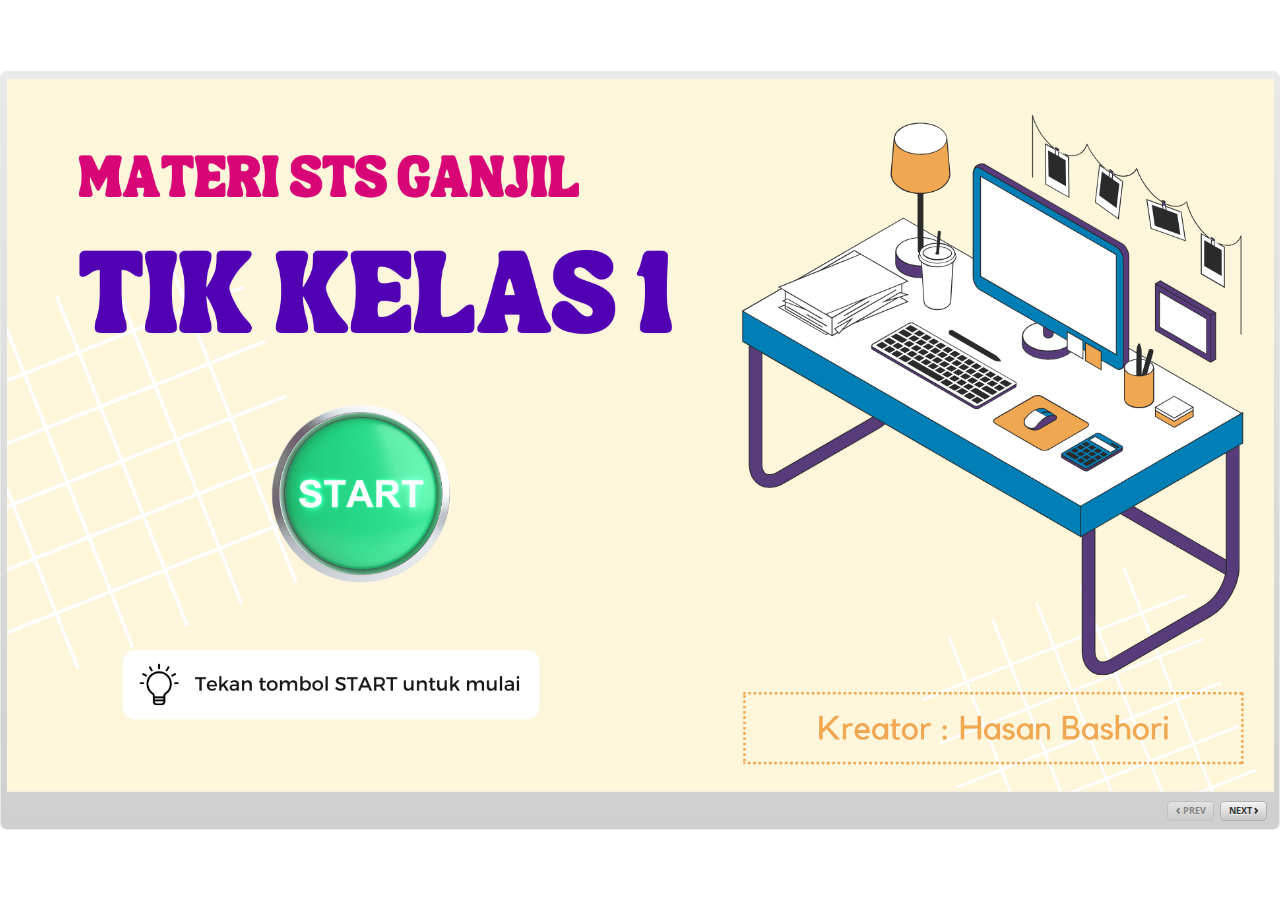
<file: index.html>
﻿<!doctype html>
<html lang="en-US">
<head>
  <meta charset="utf-8">
  <!-- Created using Storyline 3 - http://www.articulate.com  -->
  <!-- version: 3.20.30234.0 -->
  <title>Pembelajaran Virtual TIK Kelas 1</title>
  <meta http-equiv="x-ua-compatible" content="IE=edge"/>
  <meta name="viewport" content="width=device-width,initial-scale=1,user-scalable=no,shrink-to-fit=no,minimal-ui"/>
  <meta name="apple-mobile-web-app-capable" content="yes"/>
  <style>
    html, body { height: 100%; padding: 0; margin: 0 }
    #app { height: 100%; width: 100%; }
  </style>

  <script>
    window.DS = {};
    window.globals = {
      DATA_PATH_BASE: '',
      HAS_FRAME: true,
      HAS_SLIDE: true,

      lmsPresent: false,
      tinCanPresent: false,
      cmi5Present: false,
      aoSupport: false,
      scale: 'show all',
      captureRc: false,
      browserSize: 'fullscreen',
      bgColor: '#FFFFFF',
      features: '',
      themeName: 'classic',
      preloaderColor: '#FFFFFF',
      suppressAnalytics: false,
      productChannel: 'perpetual',
      publishSource: 'storyline',
      aid: '',
      cid: '40df9fa0-555b-42bf-9b4b-cbfb0bb0b23c',
      playerVersion: '3.20.30234.0',
      publishTimestamp: '2023-09-28T00:48:19.9336243Z',
      maxIosVideoElements: 10,
      connectionSettings: { },

      
      parseParams: function(qs) {
        if (window.globals.parsedParams != null) {
          return window.globals.parsedParams;
        }
        qs = (qs || window.location.search.substr(1)).split('+').join(' ');
        var params = {},
            tokens,
            re = /[?&]?([^=]+)=([^&]*)/g;

        while (tokens = re.exec(qs)) {
          params[decodeURIComponent(tokens[1]).trim()] =
            decodeURIComponent(tokens[2]).trim();
        }
        window.globals.parsedParams = params;
        return params;
      }

    };
  </script>
  <script>
    var isIe11 = ('ActiveXObject' in window || window.MSBlobBuilder != null)
      && window.msCrypto != null && !window.ActiveXObject;
    if (isIe11) {
      window.globals.unsupportedBrowser = true;
      document.write(atob('[base64]'));
    }
  </script>
  
  <script>window.THREE = { };</script>
  
</head>
<body style="background: #FFFFFF" class="cs-HTML theme-classic">
  <!-- 360 -->
  <script>!function(){var e,i=/iPhone/i,o=/iPod/i,n=/iPad/i,t=/\biOS-universal(?:.+)Mac\b/i,r=/\bAndroid(?:.+)Mobile\b/i,a=/Android/i,d=/(?:SD4930UR|\bSilk(?:.+)Mobile\b)/i,p=/Silk/i,l=/Windows Phone/i,u=/\bWindows(?:.+)ARM\b/i,b=/BlackBerry/i,s=/BB10/i,c=/Opera Mini/i,f=/\b(CriOS|Chrome)(?:.+)Mobile/i,h=/Mobile(?:.+)Firefox\b/i,v=function(e){return void 0!==e&&"MacIntel"===e.platform&&"number"==typeof e.maxTouchPoints&&e.maxTouchPoints>1&&"undefined"==typeof MSStream};e=function(e){var m={userAgent:"",platform:"",maxTouchPoints:0};e||"undefined"==typeof navigator?"string"==typeof e?m.userAgent=e:e&&e.userAgent&&(m={userAgent:e.userAgent,platform:e.platform,maxTouchPoints:e.maxTouchPoints||0}):m={userAgent:navigator.userAgent,platform:navigator.platform,maxTouchPoints:navigator.maxTouchPoints||0};var g=m.userAgent,y=g.split("[FBAN");void 0!==y[1]&&(g=y[0]),void 0!==(y=g.split("Twitter"))[1]&&(g=y[0]);var A=function(e){return function(i){return i.test(e)}}(g),w={apple:{phone:A(i)&&!A(l),ipod:A(o),tablet:!A(i)&&(A(n)||v(m))&&!A(l),universal:A(t),device:(A(i)||A(o)||A(n)||A(t)||v(m))&&!A(l)},amazon:{phone:A(d),tablet:!A(d)&&A(p),device:A(d)||A(p)},android:{phone:!A(l)&&A(d)||!A(l)&&A(r),tablet:!A(l)&&!A(d)&&!A(r)&&(A(p)||A(a)),device:!A(l)&&(A(d)||A(p)||A(r)||A(a))||A(/\bokhttp\b/i)},windows:{phone:A(l),tablet:A(u),device:A(l)||A(u)},other:{blackberry:A(b),blackberry10:A(s),opera:A(c),firefox:A(h),chrome:A(f),device:A(b)||A(s)||A(c)||A(h)||A(f)},any:!1,phone:!1,tablet:!1};return w.any=w.apple.device||w.android.device||w.windows.device||w.other.device,w.phone=w.apple.phone||w.android.phone||w.windows.phone,w.tablet=w.apple.tablet||w.android.tablet||w.windows.tablet,w}(),"object"==typeof exports&&"undefined"!=typeof module?module.exports=e:"function"==typeof define&&define.amd?define((function(){return e})):this.isMobile=e}();
    window.isMobile.apple.tablet = window.isMobile.apple.tablet ||
      (navigator.platform === 'MacIntel' && navigator.maxTouchPoints > 1);
    window.isMobile.apple.device = window.isMobile.apple.device || window.isMobile.apple.tablet;
    window.isMobile.tablet = window.isMobile.tablet || window.isMobile.apple.tablet;
    window.isMobile.any = window.isMobile.any || window.isMobile.apple.tablet;
  </script>

  <div id="focus-sink" tabindex="-1"></div>

  <div id="preso"></div>
  <script>
    (function() {

      var classTypes = [ 'desktop', 'mobile', 'phone', 'tablet' ];

      var addDeviceClasses = function(prefix, testObj) {
        var curr, i;
        for (i = 0; i < classTypes.length; i++) {
          curr = classTypes[i];
          if (testObj[curr]) {
            document.body.classList.add(prefix + curr);
          }
        }
      };

      var params = window.globals.parseParams(),
          isDevicePreview = params.devicepreview === '1',
          isPhoneOverride = params.deviceType === 'phone' || (isDevicePreview && params.phone == '1'),
          isTabletOverride = (params.deviceType === 'tablet' || isDevicePreview) && !isPhoneOverride,
          isMobileOverride = isPhoneOverride || isTabletOverride;

      var deviceView = {
        desktop: !window.isMobile.any && !isMobileOverride,
        mobile: window.isMobile.any || isMobileOverride,
        phone: isPhoneOverride || (window.isMobile.phone && !isTabletOverride),
        tablet: isTabletOverride || window.isMobile.tablet
      };

      window.globals.deviceView = deviceView;
      window.isMobile.desktop = !window.isMobile.any;
      window.isMobile.mobile = window.isMobile.any;

      addDeviceClasses('view-', deviceView);

    })();
  </script>
  
  <script src='story_content/user.js' type=text/javascript></script>
  <div class="slide-loader"></div>

  <script>
    if (window.globals.deviceView.isMobile) { var doc = document, loader = doc.body.querySelector('.slide-loader'); [ 1, 2, 3 ].forEach(function(n) { var d = doc.createElement('div'); d.style.backgroundColor = window.globals.preloaderColor; d.classList.add('mobile-loader-dot'); d.classList.add('dot' + n); loader.appendChild(d); }); }
  </script>

  <div class="mobile-load-title-overlay" style="display: none">
    <div class="mobile-load-title">Pembelajaran Virtual TIK Kelas 1</div>
  </div>

  <div class="mobile-chrome-warning"></div>

  
<style>
  .warn-connection-dialog {
    display: none;
    background: transparent;
    pointer-events: none;
    position: fixed;
    left: 0;
    top: 0;
    width: 100%;
    height: 100%;
    z-index: 999;
  }

  .warn-connection-content {
    border-radius: 4px;
    background: white;
    border: 1px solid #E7E7E7;
    color: #333333;
    box-shadow: 0 2px 4px rgba(0, 0, 0, 0.25);
    transition: all 150ms ease-out;
    position: absolute;
    white-space: nowrap;
  }

  .view-phone.is-landscape .warn-connection-content {
    left: 23px;
    bottom: 23px;
  }

  .view-tablet.is-landscape .warn-connection-content {
    left: 50%;
    top: 20px;
    transform: translateX(-50%);
  }

  .is-portrait .warn-connection-content {
    transform: translate(-50%, calc(-100% - 15px));
  }

  .warn-connection-content p {
    display: inline-block;
    margin: 0 8px 0 0;
    line-height: 33px;
    font-size: 11px;
  }

  .warn-connection-content svg {
    position: relative;
    vertical-align: middle;
    margin: 0 2px 2px 8px;
  }

  .view-desktop .warn-connection-content {
    left: 1.5em;
    bottom: 1.5em;
  }

  .view-desktop .warn-connection-content p {
    font-size: 1.1em;
  }

  .is-offline .warn-connection-dialog {
    display: block;
  }

  .is-offline .cs-panel * {
    pointer-events: none !important;
  }

  .is-offline .cs-panel {
    pointer-events: all !important;
  }

  .is-offline #nav-controls * {
    pointer-events: none !important;
  }

  .is-offline #nav-controls {
    pointer-events: all !important;
  }
</style>

<div class="warn-connection-dialog">
  <div class="warn-connection-content">
    <svg width="17" height="15" viewBox="0 0 17 15" xmlns="http://www.w3.org/2000/svg">
      <path fill="#8F0000" stroke="white" d="M16.07,12.98 L15.88,12.23 L9.51,1.21 C8.97,0.26,7.6,0.26,7.06,1.21 L0.69,12.23 C0.15,13.16,0.81,14.36,1.91,14.36 H14.65 C15.47,14.36,16.05,13.7,16.07,12.98 Z"/>
      <path fill="white" stroke="white" d="M8.58,5.5 C8.35,5.28,8.5,5.35,8.21,5.32 C8.09,5.35,7.97,5.49,7.96,5.67 C7.97,5.79,7.98,5.92,7.98,6.04 L7.98,6.04 C7.99,6.17,8,6.31,8.01,6.43 L8.01,6.44 C8.03,6.92,8.06,7.41,8.09,7.9 L8.09,7.9 C8.12,8.39,8.14,8.88,8.17,9.37 C8.17,9.39,8.18,9.42,8.2,9.44 C8.23,9.46,8.25,9.47,8.28,9.47 C8.31,9.47,8.34,9.46,8.35,9.44 C8.37,9.43,8.38,9.4,8.39,9.35 L8.39,9.34 C8.39,9.24,8.4,9.15,8.4,9.05 L8.4,9.05 C8.41,8.96,8.41,8.86,8.42,8.75 C8.43,8.44,8.45,8.12,8.47,7.81 L8.47,7.81 C8.49,7.49,8.51,7.18,8.53,6.87 C8.55,6.46,8.56,6.05,8.59,5.64 L8.6,5.62 C8.6,5.57,8.59,5.53,8.58,5.5 L8.21,5.32 Z"/>
      <circle fill="white" stroke="white" cx="8.3" cy="11.35" r="0.3"/>
    </svg>
    <p>You are offline. Trying to reconnect...</p>
  </div>
</div>

<script>
  (function() {
    window.DS.connection = {
      warningShown: false,
      assets: {},
      loadingAssetGroup: false,
      retryDelay: 500
    };

    // @TODO this is POC code and can be cleaned up a bit more if we move forward
    // with the feature



    // The `window.globals.features` variable must be set in `webpack.dev.config` when testing locally - it is not enough
    // to have it in the data - but it must be set there as well.
    var useConnectionMessages = window.AbortController != null &&
      window.location.protocol != 'file:' &&
      window.globals.features.indexOf('ConnectionMessages') != -1;

    window.DS.connection.useConnectionMessages = useConnectionMessages

    var assetCount = 0;
    var checkLoadedId;
    var connectionSettings = window.globals.connectionSettings;

    if (useConnectionMessages && connectionSettings != null) {
      var contentEl = document.querySelector('.warn-connection-content');
      var messageEl = contentEl.querySelector('p')

      if (connectionSettings.useDarkTheme) {
        contentEl.style.borderColor = '#BABBBA';
        contentEl.style.backgroundColor = '#282828';
        contentEl.style.color = '#FFFFFF';
      }

      if (connectionSettings.message != null) {
        messageEl.textContent = window.decodeURIComponent(connectionSettings.message);
      }
    }

    function checkAssetsReady() {
      for (var i in DS.connection.assets) {
        if (!DS.connection.assets[i].success) {
          return false;
        }
      }
      return true;
    }

    function stopAssetGroup() {
      if (!useConnectionMessages) { return; }

      assetCount = 0;

      DS.connection.oldAssetGroup = DS.connection.assets;
      DS.connection.assets = {};
      DS.connection.loadingAssetGroup = false;
      clearInterval(checkLoadedId);
    }

    function startAssetGroup() {
      if (!useConnectionMessages) { return; }
      var ticks = 0;
      clearInterval(checkLoadedId);
      checkLoadedId = setInterval(function() {
        var loaded = 0;
        if (assetCount === 0 && loaded === 0) {
          clearInterval(checkLoadedId);
          return;
        }

        for (var i in DS.connection.assets) {
          if (DS.connection.assets[i].success) {
            loaded++;
          }
        }

        if (assetCount === loaded && checkAssetsReady()) {
          for (var i in DS.connection.assets) {
            if (DS.connection.assets[i].action) {
              DS.connection.assets[i].action();
            }
          }
          hideWarning();
          stopAssetGroup();
        }
      }, 100)
    }

    function requiredAsset(url, action, retry, type) {
      if (!useConnectionMessages) { return; }
      if (DS.connection.assets[url]) { return; }

      DS.connection.assets[url] = {
        success: false, action: action, retry: retry, type: type
      };
      assetCount = Object.keys(DS.connection.assets).length;
      if (!DS.connection.loadingAssetGroup) {
        startAssetGroup();
      }
      DS.connection.loadingAssetGroup = true;
    }

    function assetLoaded(url) {
      if (!useConnectionMessages) { return; }
      if (DS.connection.assets[url]) {
        DS.connection.assets[url].success = true;
      }
    }

    function assetFailed(url) {
      if (!useConnectionMessages) { return; }
      if (!DS.connection.assets[url]) {
        if (/\.js$/.test(url)) {
          setTimeout(function() {
            if (DS.connection.lastSlideLoaded != null) {
              DS.connection.lastSlideLoaded();
            }
          }, DS.connection.retryDelay);
        }
        return;
      }
      if (!DS.connection.warningShown) { showWarning(); }
      if (DS.connection.assets[url].retry) {
        setTimeout(function() {
          if (!DS.connection.assets[url].success) {
            DS.connection.assets[url].retry()
          }
        }, DS.connection.retryDelay);
      }
    }

    function hideWarning() {
      document.body.classList.remove('is-offline');
      DS.connection.warningShown = false;
    }
    DS.connection.hideWarning = hideWarning

    function showWarning(btn) {
      document.body.classList.add('is-offline')
      DS.connection.warningShown = true;
      updateWarningPosition();
    }

    function updateWarningPosition() {
      if (!DS.connection.warningShown) {
        return;
      }

      var isPortrait = document.body.classList.contains('is-portrait');
      var warningEl = document.querySelector('.warn-connection-content');

      if (isPortrait) {
        var slide = document.querySelector('.primary-slide');
        var slideRect = slide.getBoundingClientRect();

        warningEl.style.top = `${slideRect.top}px`
        warningEl.style.left = `${slideRect.left + slideRect.width / 2}px`
      } else {
        warningEl.style.top = null;
        warningEl.style.left = null;
      }

      window.requestAnimationFrame(updateWarningPosition);
    }

    // these will all be noops if the feature flag isn't set in
    // the data and `window.globals.features`
    DS.connection.requiredAsset = requiredAsset;
    DS.connection.assetLoaded = assetLoaded;
    DS.connection.assetFailed = assetFailed;
    DS.connection.stopAssetGroup = stopAssetGroup;
    DS.connection.startAssetGroup = startAssetGroup;
  })();
</script>


  <script>
    
    if (window.autoSpider && window.vInterfaceObject) {
      document.querySelector('.mobile-load-title-overlay').style.display = 'none';
    }
  </script>

  

  <link rel="stylesheet" href="html5/data/css/output.min.css" data-noprefix/>
</body>
<script src="html5/lib/scripts/bootstrapper.min.js"></script>
</html>
</file>
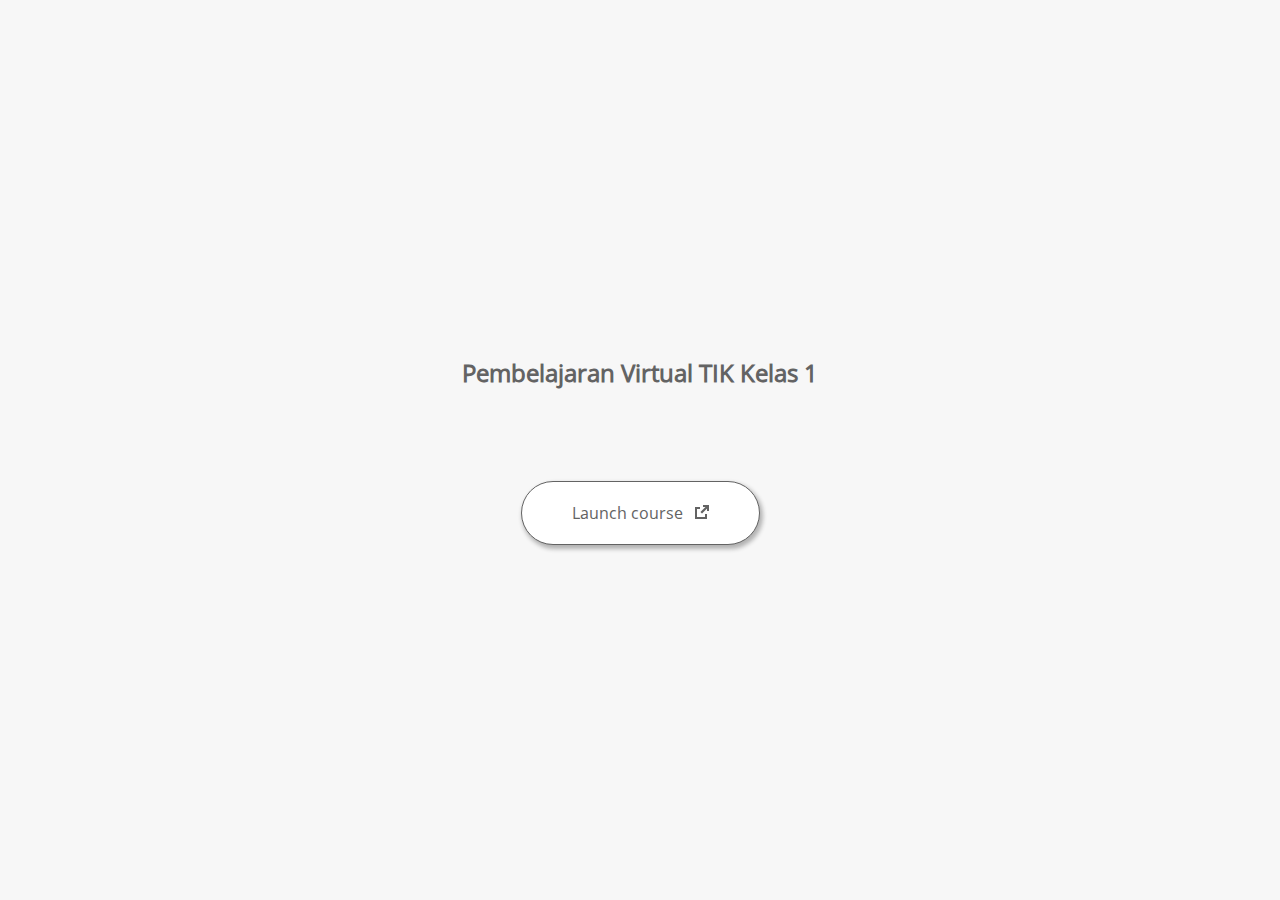
<file: launcher.html>
﻿<html lang="en-US">
	<head>
		<!-- Created using Storyline 3 - http://www.articulate.com  --> 
		<!-- version: 3.20.30234.0 --> 

		<title>Pembelajaran Virtual TIK Kelas 1</title>
    <style>
      @font-face {
        font-family: "Open Sans Full";
        font-style: normal;
        font-weight: 400;
        src: local("Open Sans"),
             local("OpenSans"),
             url(html5/lib/stylesheets/mobile-fonts/open-sans-regular.woff) format("woff")
      }
      body {
        background-color: #F7F7F7;
      }
      h1 {
        color: #636363;
        font-family: "Open Sans Full", Helvetica, sans-serif;
        font-size: 150%;
        margin-bottom: 92px;
        padding-bottom: 0;
      }

      button {
        background-color: #FFF;
        border: 1px solid #636363;
        border-radius: 80px;
        box-shadow: 2px 3px 4px 1px rgba(39, 39, 39, 0.33);
        color: #636363;
        font-family: "Open Sans Full", Helvetica, sans-serif;
        font-size: 100%;
        padding: 20px 50px;
      }
      img {
        height: 15px;
        width: 15px;
        margin-left: 8px;
      }
    </style>
		<script>
			
			/******************************************************************************/
			//
			// NOTE TO DEVELOPERS:
			// The following code should be integrated with your web page in order to open
			// the presentation in a new window.  To launch the presentation immediately, 
			// simply copy the code below into your web page.  To launch the presentation
			// when a button or link is clicked, call LaunchPresentation when the onClick
			// event is triggered.
			//
			/******************************************************************************/		
		
		
			var Safari =  (navigator.appVersion.indexOf("Safari") >= 0);
			
			var g_bChromeless = false;
			var g_bResizeable = false;
			var g_nContentWidth = 1940;
			var g_nContentHeight = 1151;
			var g_strStartPage = "story.html" + document.location.search;
			var g_strBrowserSize = "fullscreen";
		
			function LaunchContent()
			{
				var nWidth = screen.availWidth;
				var nHeight = screen.availHeight;

				if (nWidth > g_nContentWidth && nHeight > g_nContentHeight && g_strBrowserSize != "fullscreen")
				{
					nWidth = g_nContentWidth;
					nHeight = g_nContentHeight;
					
					if (!Safari && !g_bChromeless)
					{
						nWidth += 17;
					}
				}

				// Build the options string
				var strOptions = "width=" + nWidth +",height=" + nHeight;
				if (g_bResizeable)
				{
					strOptions += ",resizable=yes"
				}
				else
				{
					strOptions += ",resizable=no"
				}

				if (g_bChromeless)
				{
					strOptions += ", status=0, toolbar=0, location=0, menubar=0, scrollbars=0";
				}
				else
				{
					strOptions += ", status=1, toolbar=1, location=1, menubar=1, scrollbars=1";
				}

				// Launch the URL
				if (Safari)
				{
					var oWnd = window.open("", "_blank", strOptions);
					oWnd.location = g_strStartPage;
				}
				else
				{
					window.open(g_strStartPage , "_blank", strOptions);
				}
			}

			
			
		</script>
		
	</head>
	
	<body onload="setTimeout('LaunchContent()', 100);">
		<center>
			<table width="100%" height="100%" border="0" cellpadding="0" cellspacing="0">
				<tr>
					<td>
						<center>
              <h1 tabIndex="-1">Pembelajaran Virtual TIK Kelas 1</h1>
							<button onclick="LaunchContent()" aria-label="Launch course: opens in new window">Launch course <img src="story_content/external_window.png" style="border-style: none; height: 14px; width: 14px;" tabIndex="-1" aria-hidden="true"/></button>
						</center>
					</td>
				</tr>
			</table>
		</center>
	</body>
</html>
</file>
<file: html5/data/css/output.min.css>
@font-face {
  font-family: 'Open SansBold CharsBold11BFB54F';
  src: url('[data-uri]');
  font-style: normal;
  font-weight: normal;
}
@font-face {
  font-family: 'Open Sans Charset1_ 68FC91A525C';
  src: url('[data-uri]');
  font-style: normal;
  font-weight: normal;
}
.cs-pxabnsnfns00000000001 .cs-infopanel  {
  box-shadow: 0 1px 0 rgba(184, 184, 184, 1);
  background: rgba(255, 255, 255, 1);
}
.cs-pxabnsnfns00000000001 .cs-infopanel .cs-link {
  color: rgba(124, 34, 128, 1);
}
.cs-pxabnsnfns00000000001 .cs-infopanel .cs-link:hover {
  color: rgba(0, 0, 238, 1);
}
.cs-pxabnsnfns00000000001 .cs-infopanel .cs-name {
  color: rgba(68, 68, 68, 1);
}
.cs-pxabnsnfns00000000001 .cs-infopanel .cs-title {
  color: rgba(153, 153, 153, 1);
}
.cs-pxabnsnfns00000000001 .cs-infopanelpopup  {
  box-shadow: 0 1px 0 rgba(184, 184, 184, 1);
  background: linear-gradient(180deg, rgba(233, 233, 233, 1) 0%, rgba(207, 207, 207, 1) 100%);
}
.cs-pxabnsnfns00000000001 .cs-infopanelpopup .cs-link {
  color: rgba(124, 34, 128, 1);
}
.cs-pxabnsnfns00000000001 .cs-infopanelpopup .cs-link:hover {
  color: rgba(0, 0, 238, 1);
}
.cs-pxabnsnfns00000000001 .cs-infopanelpopup .cs-name {
  color: rgba(68, 68, 68, 1);
}
.cs-pxabnsnfns00000000001 .cs-infopanelpopup .cs-bio {
  color: rgba(153, 153, 153, 1);
}
.cs-pxabnsnfns00000000001 .cs-timer  {
  color: rgba(85, 85, 85, 1);
}
.cs-pxabnsnfns00000000001 .cs-duration stop:first-child {
  stop-color: rgba(0, 215, 255, 1);
}
.cs-pxabnsnfns00000000001 .cs-duration stop:last-child {
  stop-color: rgba(0, 171, 255, 1);
}
.cs-pxabnsnfns00000000001 .cs-elapsed stop:first-child {
  stop-color: rgba(254, 227, 71, 1);
}
.cs-pxabnsnfns00000000001 .cs-elapsed stop:last-child {
  stop-color: rgba(252, 204, 42, 1);
}
.cs-pxabnsnfns00000000001 .cs-timer .cs-pie .cs-innerstroke {
  stroke: rgba(199, 199, 199, 1);
}
.cs-pxabnsnfns00000000001 .cs-timer .cs-pie .cs-innerborder {
  stroke: rgba(255, 255, 255, 1);
}
.cs-pxabnsnfns00000000001 .cs-window  {
  box-shadow: 0 8px 5px rgba(0, 0, 0, 0.2);
  border-color: rgba(234, 234, 234, 1);
  background: rgba(243, 243, 243, 1);
  color: rgba(85, 85, 85, 1);
}
.cs-pxabnsnfns00000000001 .cs-window .cs-diva {
  border-color: rgba(247, 247, 247, 1);
}
.cs-pxabnsnfns00000000001 .cs-window .cs-divb {
  border-color: rgba(211, 211, 211, 1);
}
.cs-pxabnsnfns00000000001 .cs-editor .cs-editor-slide {
  color: rgba(85, 85, 85, 1);
}
.cs-pxabnsnfns00000000001 .cs-editor .cs-editor-html {
  color: rgba(68, 68, 68, 1);
}
.cs-pxabnsnfns00000000001 .cs-editor .cs-editor-button {
  text-shadow: 0 1px 0 rgba(240, 240, 240, 1);
  color: rgba(53, 53, 53, 1);
  border-color: rgba(177, 177, 177, 1);
  background: linear-gradient(180deg, rgba(245, 245, 245, 1) 0%, rgba(199, 199, 199, 1) 100%);
}
.cs-pxabnsnfns00000000001 .cs-editor .cs-editor-button:hover {
  background: linear-gradient(180deg, rgba(242, 242, 242, 1) 0%, rgba(175, 175, 175, 1) 100%);
}
.cs-pxabnsnfns00000000001 .cs-editor .cs-editor-button:active {
  background: linear-gradient(180deg, rgba(199, 199, 199, 1) 0%, rgba(244, 244, 244, 1) 100%);
}
.cs-pxabnsnfns00000000001 .cs-listitem  {
  color: rgba(53, 53, 53, 1);
  border-color: rgba(223, 223, 223, 1);
}
.cs-pxabnsnfns00000000001 .cs-listitem.cs-viewed {
  color: rgba(144, 144, 144, 1);
}
.cs-pxabnsnfns00000000001 .cs-listitem.cs-selected {
  color: rgba(53, 53, 53, 1);
  background: rgba(192, 226, 241, 1);
}
.cs-pxabnsnfns00000000001 .cs-listitem.cs-selected:hover {
  background: rgba(192, 226, 241, 1);
}
.cs-pxabnsnfns00000000001 .cs-listitem.cs-selected.hover {
  background: rgba(192, 226, 241, 1);
}
.cs-pxabnsnfns00000000001 .cs-listitem.cs-selected:focus {
  background: rgba(192, 226, 241, 1);
}
.cs-pxabnsnfns00000000001 .cs-listitem .cs-icon-carrot {
  fill: rgba(53, 53, 53, 1);
}
.cs-pxabnsnfns00000000001 .cs-listitem .cs-icon-carrot .cs-shadow {
  fill: rgba(255, 255, 255, 1);
}
.cs-pxabnsnfns00000000001 .cs-listitem:hover {
  background: rgba(230, 230, 230, 1);
}
.cs-pxabnsnfns00000000001 .cs-listitem.hover {
  background: rgba(230, 230, 230, 1);
}
.cs-pxabnsnfns00000000001 .cs-listitem:focus {
  background: rgba(230, 230, 230, 1);
}
.cs-pxabnsnfns00000000001 .cs-glossary  {
  color: rgba(53, 53, 53, 1);
}
.cs-pxabnsnfns00000000001 .cs-glossary .cs-scrolling-panel {
  background: rgba(231, 231, 231, 1);
}
.cs-pxabnsnfns00000000001 .cs-glossary .cs-term.cs-selected .cs-choice-list-trigger {
  color: rgba(53, 53, 53, 1);
  background: rgba(192, 226, 241, 1);
}
.cs-pxabnsnfns00000000001 .cs-glossary .cs-term.cs-selected .cs-choice-list-trigger:focus {
  color: rgba(53, 53, 53, 1);
  background: rgba(192, 226, 241, 1);
}
.cs-pxabnsnfns00000000001 .cs-glossary .cs-term:hover .cs-choice-list-trigger {
  background: rgba(230, 230, 230, 1);
}
.cs-pxabnsnfns00000000001 .cs-glossary .cs-term.hover .cs-choice-list-trigger {
  background: rgba(230, 230, 230, 1);
}
.cs-pxabnsnfns00000000001 .cs-glossary .cs-term .cs-choice-list-trigger:focus {
  background: rgba(230, 230, 230, 1);
}
.cs-pxabnsnfns00000000001 .cs-glossary .cs-diva {
  border-color: rgba(226, 226, 226, 1);
}
.cs-pxabnsnfns00000000001 .cs-glossary .cs-divb {
  border-color: rgba(226, 226, 226, 1);
}
.cs-pxabnsnfns00000000001 .cs-glossary .cs-divc {
  border-color: rgba(250, 250, 250, 1);
}
.cs-pxabnsnfns00000000001 .cs-glossary .cs-heading {
  color: rgba(68, 68, 68, 1);
}
.cs-pxabnsnfns00000000001 .cs-resource .cs-separator {
  border-color: rgba(224, 224, 224, 1);
}
.cs-pxabnsnfns00000000001 .cs-outline  {
  color: rgba(68, 68, 68, 1);
}
.cs-pxabnsnfns00000000001 .cs-outline .cs-diva {
  border-color: rgba(198, 198, 198, 1);
}
.cs-pxabnsnfns00000000001 .cs-outline .cs-divb {
  border-color: rgba(249, 249, 249, 1);
}
.cs-pxabnsnfns00000000001 .cs-outline .cs-divc {
  border-color: rgba(225, 225, 225, 1);
}
.cs-pxabnsnfns00000000001 .cs-outline .cs-search-filter:hover {
  color: rgba(0, 0, 238, 1);
}
.cs-pxabnsnfns00000000001 .cs-outline .cs-search-filter.hover {
  color: rgba(0, 0, 238, 1);
}
.cs-pxabnsnfns00000000001 .cs-transcript  {
  color: rgba(68, 68, 68, 1);
}
.cs-pxabnsnfns00000000001 .cs-transcript .cs-div {
  border-color: rgba(225, 225, 225, 1);
}
.cs-pxabnsnfns00000000001 .cs-tabs:not(.topmenu-item) {
  color: rgba(85, 85, 85, 1);
}
.cs-pxabnsnfns00000000001 .cs-tabs .cs-inner-button:not(.topmenu-item) {
  text-shadow: 0 1px 0 rgba(240, 240, 240, 1);
}
.cs-pxabnsnfns00000000001 .cs-tabs:hover:not(.topmenu-item) {
  color: rgba(51, 51, 51, 1);
}
.cs-pxabnsnfns00000000001 .cs-tabs.cs-selected {
  background: rgba(243, 243, 243, 1);
  color: rgba(51, 51, 51, 1);
}
.cs-pxabnsnfns00000000001 .cs-seekcontrol  {
  background: linear-gradient(180deg, rgba(245, 245, 245, 1) 0%, rgba(199, 199, 199, 1) 100%);
  border-color: rgba(177, 177, 177, 1);
}
.cs-pxabnsnfns00000000001 .cs-seekcontrol .cs-button:hover .cs-icon {
  fill: rgba(85, 85, 85, 1);
}
.cs-pxabnsnfns00000000001 .cs-seekcontrol .cs-button.hover .cs-icon {
  fill: rgba(85, 85, 85, 1);
}
.cs-pxabnsnfns00000000001 .cs-seekcontrol .cs-button .cs-icon-shadow {
  fill: rgba(240, 240, 240, 1);
}
.cs-pxabnsnfns00000000001 .cs-seekcontrol .cs-button .cs-icon {
  fill: rgba(45, 45, 45, 1);
}
.cs-pxabnsnfns00000000001 .cs-seekcontrol .cs-seek .cs-fill {
  background: rgba(255, 255, 255, 1);
}
.cs-pxabnsnfns00000000001 .cs-seekcontrol .cs-seek {
  background: rgba(231, 231, 231, 1);
  border-color: rgba(184, 184, 184, 1);
}
.cs-pxabnsnfns00000000001 .cs-searchinput .cs-input {
  color: rgba(138, 138, 138, 1);
  border-color: rgba(173, 173, 173, 1);
  background: rgba(223, 223, 223, 1);
}
.cs-pxabnsnfns00000000001 .cs-searchinput .cs-input:focus {
  color: rgba(51, 51, 51, 1);
  background: rgba(250, 250, 250, 1);
}
.cs-pxabnsnfns00000000001 .cs-searchinput .cs-input:hover {
  box-shadow: inset 0 0 1px 0 rgba(107, 248, 255, 1);
}
.cs-pxabnsnfns00000000001 .cs-searchinput .cs-input.hover {
  box-shadow: inset 0 0 1px 0 rgba(107, 248, 255, 1);
}
.cs-pxabnsnfns00000000001 .cs-searchinput .cs-button .cs-icon {
  fill: rgba(138, 138, 138, 1);
}
.cs-pxabnsnfns00000000001 .cs-searchinput .cs-button:hover {
  fill: linear-gradient(180deg, rgba(245, 245, 245, 1) 0%, rgba(199, 199, 199, 1) 100%);
}
.cs-pxabnsnfns00000000001 .cs-searchinput .cs-button.hover {
  fill: linear-gradient(180deg, rgba(245, 245, 245, 1) 0%, rgba(199, 199, 199, 1) 100%);
}
.cs-pxabnsnfns00000000001 .cs-menu  {
  box-shadow: 0 1px 0 rgba(184, 184, 184, 1);
  background: rgba(243, 243, 243, 1);
}
.cs-pxabnsnfns00000000001 .cs-topmenu-item.active .cs-tab {
  background: rgba(243, 243, 243, 1);
}
.cs-pxabnsnfns00000000001 .cs-logo  {
  box-shadow: 0 1px 0 rgba(184, 184, 184, 1);
  background: rgba(255, 255, 255, 1);
}
.cs-pxabnsnfns00000000001 .cs-checkbox  {
  color: rgba(68, 68, 68, 1);
}
.cs-pxabnsnfns00000000001 .cs-checkbox:hover {
  border-color: rgba(107, 248, 255, 1);
}
.cs-pxabnsnfns00000000001 .cs-checkbox.hover {
  border-color: rgba(107, 248, 255, 1);
}
.cs-pxabnsnfns00000000001 .cs-checkbox .cs-box {
  color: rgba(255, 255, 255, 1);
  border-color: rgba(184, 184, 184, 1);
}
.cs-pxabnsnfns00000000001 .cs-checkbox .cs-box:checked::after {
  color: rgba(51, 204, 0, 1);
}
.cs-pxabnsnfns00000000001 .cs-checkbox .cs-box.checked.after {
  color: rgba(51, 204, 0, 1);
}
.cs-pxabnsnfns00000000001 .cs-button  {
  text-shadow: 0 1px 0 rgba(240, 240, 240, 1);
  color: rgba(53, 53, 53, 1);
  border-color: rgba(177, 177, 177, 1);
  background: linear-gradient(180deg, rgba(245, 245, 245, 1) 0%, rgba(199, 199, 199, 1) 100%);
  box-shadow: 0 1px 0 rgba(207, 207, 207, 1);
}
.cs-pxabnsnfns00000000001 .cs-button .cs-icon {
  fill: rgba(53, 53, 53, 1);
}
.cs-pxabnsnfns00000000001 .cs-button .cs-icon-shadow {
  fill: rgba(240, 240, 240, 1);
}
.cs-pxabnsnfns00000000001 .cs-button:hover {
  background: linear-gradient(180deg, rgba(242, 242, 242, 1) 0%, rgba(175, 175, 175, 1) 100%);
}
.cs-pxabnsnfns00000000001 .cs-button.hover {
  background: linear-gradient(180deg, rgba(242, 242, 242, 1) 0%, rgba(175, 175, 175, 1) 100%);
}
.cs-pxabnsnfns00000000001 .cs-button:active {
  background: linear-gradient(180deg, rgba(199, 199, 199, 1) 0%, rgba(244, 244, 244, 1) 100%);
}
.cs-pxabnsnfns00000000001 .cs-button.cs-disabled:hover {
  background: linear-gradient(180deg, rgba(245, 245, 245, 1) 0%, rgba(199, 199, 199, 1) 100%);
}
.cs-pxabnsnfns00000000001 .cs-button.cs-disabled.hover {
  background: linear-gradient(180deg, rgba(245, 245, 245, 1) 0%, rgba(199, 199, 199, 1) 100%);
}
.cs-pxabnsnfns00000000001 .cs-button.cs-disabled:active {
  background: linear-gradient(180deg, rgba(245, 245, 245, 1) 0%, rgba(199, 199, 199, 1) 100%);
}
.cs-pxabnsnfns00000000001 .cs-button.cs-volume:hover {
  background: linear-gradient(180deg, rgba(245, 245, 245, 1) 0%, rgba(199, 199, 199, 1) 100%);
}
.cs-pxabnsnfns00000000001 .cs-button.cs-volume.hover {
  background: linear-gradient(180deg, rgba(245, 245, 245, 1) 0%, rgba(199, 199, 199, 1) 100%);
}
.cs-pxabnsnfns00000000001 .cs-button.cs-volume:active {
  background: linear-gradient(180deg, rgba(245, 245, 245, 1) 0%, rgba(199, 199, 199, 1) 100%);
}
.cs-pxabnsnfns00000000001.cs-base  {
  color: rgba(85, 85, 85, 1);
  border-color: rgba(233, 233, 233, 1);
  background: linear-gradient(180deg, rgba(233, 233, 233, 1) 0%, rgba(207, 207, 207, 1) 100%);
}
.cs-pxabnsnfns00000000001.cs-base .cs-separator .cs-diva {
  background: rgba(211, 211, 211, 1);
}
.cs-pxabnsnfns00000000001.cs-base .cs-separator .cs-divb {
  background: rgba(247, 247, 247, 1);
}
.cs-pxabnsnfns00000000001.cs-base .cs-topmenu-item.active .cs-tab {
  border-color: rgba(211, 211, 211, 1);
}
.cs-pxabnsnfns00000000001.cs-base .cs-topmenu-item.active .cs-panel {
  border-color: rgba(211, 211, 211, 1);
}
.cs-pxabnsnfns00000000001.cs-base .cs-left {
  background: linear-gradient(180deg, rgba(219, 219, 219, 1) 0%, rgba(195, 195, 195, 1) 100%);
}
.cs-pxabnsnfns00000000001.cs-base .cs-area-primary .cs-slide-container {
  background: linear-gradient(180deg, rgba(233, 233, 233, 1) 0%, rgba(207, 207, 207, 1) 100%);
}
.cs-pxabnsnfns00000000001 .cs-volume::-moz-range-thumb {
  border-color: rgba(165, 165, 165, 1);
  box-shadow: inset 0 0 1px 0 rgba(212, 212, 212, 1);
  background: rgba(200, 200, 200, 1);
}
.cs-pxabnsnfns00000000001 .cs-volume::-ms-thumb {
  border-color: rgba(165, 165, 165, 1);
  box-shadow: inset 0 0 1px 0 rgba(212, 212, 212, 1);
  background: rgba(200, 200, 200, 1);
}
.cs-pxabnsnfns00000000001 .cs-volume::-webkit-slider-thumb {
  border-color: rgba(165, 165, 165, 1);
  box-shadow: inset 0 0 1px 0 rgba(212, 212, 212, 1);
  background: rgba(200, 200, 200, 1);
}
.cs-pxabnsnfns00000000001 .cs-volume::-moz-range-track {
  border-color: rgba(242, 242, 242, 1);
  background: linear-gradient(180deg, rgba(188, 188, 188, 1) 0%, rgba(188, 188, 188, 1) 50.196%, rgba(195, 195, 195, 1) 100%);
}
.cs-pxabnsnfns00000000001 .cs-volume::-ms-track {
  border-color: rgba(242, 242, 242, 1);
  background: linear-gradient(180deg, rgba(188, 188, 188, 1) 0%, rgba(188, 188, 188, 1) 50.196%, rgba(195, 195, 195, 1) 100%);
}
.cs-pxabnsnfns00000000001 .cs-volume::-webkit-slider-runnable-track {
  border-color: rgba(242, 242, 242, 1);
  background: linear-gradient(180deg, rgba(188, 188, 188, 1) 0%, rgba(188, 188, 188, 1) 50.196%, rgba(195, 195, 195, 1) 100%);
}
body.show-focus .tab-focus-box {
  border-color: rgba(255, 255, 0, 1);
}
.skipnav {
  border-color: rgba(255, 255, 0, 1);
}
.fn-npnxnanbsnfns00000000001 {
  font-family: 'Open SansD6FFC9F9';
  -webkit-font-variant-ligatures: no-common-ligatures;
  font-variant-ligatures: no-common-ligatures;
}
.fn-pxabnsnfns00000000001 {
  font-family: 'Open SansD6FFC9F9';
  -webkit-font-variant-ligatures: no-common-ligatures;
  font-variant-ligatures: no-common-ligatures;
}
.fn-npxnabnsnfns00000000001 {
  font-family: 'Open SansD6FFC9F9';
  -webkit-font-variant-ligatures: no-common-ligatures;
  font-variant-ligatures: no-common-ligatures;
}
.fn-npnxnanbnsnfns00000000001 {
  font-family: 'Open SansD6FFC9F9';
  -webkit-font-variant-ligatures: no-common-ligatures;
  font-variant-ligatures: no-common-ligatures;
}
.fn-pxabnsnfns00000000000 {
  font-family: 'Open SansD6FFC9F9';
  -webkit-font-variant-ligatures: no-common-ligatures;
  font-variant-ligatures: no-common-ligatures;
}
@font-face {
  font-family: 'Open SansD6FFC9F9';
  src: url('[data-uri]');
  font-style: normal;
  font-weight: bold;
}
@font-face {
  font-family: 'Open SansD6FFC9F9';
  src: url('[data-uri]');
  font-style: normal;
  font-weight: normal;
}
.cs-InvalidPromptSlide .cs-5jIHIjceTqK-InvalidPromptSlide-btn0 {
  color: rgba(53, 53, 53, 1);
  border-color: rgba(177, 177, 177, 1);
  background: linear-gradient(180deg, rgba(245, 245, 245, 1) 0%, rgba(199, 199, 199, 1) 100%);
  text-shadow: 0 1px 0 rgba(240, 240, 240, 1);
}
.cs-InvalidPromptSlide .cs-5jIHIjceTqK-InvalidPromptSlide-btn0 .cs-html {
  color: rgba(68, 68, 68, 1);
}
.cs-InvalidPromptSlide .cs-5jIHIjceTqK-InvalidPromptSlide-btn0 .cs-slide {
  border-color: rgba(85, 85, 85, 1);
}
.cs-InvalidPromptSlide .cs-5jIHIjceTqK-InvalidPromptSlide-btn0:hover {
  background: linear-gradient(180deg, rgba(242, 242, 242, 1) 0%, rgba(175, 175, 175, 1) 100%);
}
.cs-InvalidPromptSlide .cs-5jIHIjceTqK-InvalidPromptSlide-btn0:active {
  background: linear-gradient(180deg, rgba(199, 199, 199, 1) 0%, rgba(244, 244, 244, 1) 100%);
}
.cs-PrintPromptSlide .cs-5jIHIjceTqK-PrintPromptSlide-btn0 {
  color: rgba(53, 53, 53, 1);
  border-color: rgba(177, 177, 177, 1);
  background: linear-gradient(180deg, rgba(245, 245, 245, 1) 0%, rgba(199, 199, 199, 1) 100%);
  text-shadow: 0 1px 0 rgba(240, 240, 240, 1);
}
.cs-PrintPromptSlide .cs-5jIHIjceTqK-PrintPromptSlide-btn0 .cs-html {
  color: rgba(68, 68, 68, 1);
}
.cs-PrintPromptSlide .cs-5jIHIjceTqK-PrintPromptSlide-btn0 .cs-slide {
  border-color: rgba(85, 85, 85, 1);
}
.cs-PrintPromptSlide .cs-5jIHIjceTqK-PrintPromptSlide-btn0:hover {
  background: linear-gradient(180deg, rgba(242, 242, 242, 1) 0%, rgba(175, 175, 175, 1) 100%);
}
.cs-PrintPromptSlide .cs-5jIHIjceTqK-PrintPromptSlide-btn0:active {
  background: linear-gradient(180deg, rgba(199, 199, 199, 1) 0%, rgba(244, 244, 244, 1) 100%);
}
.cs-ScrollPromptSlide .cs-5jIHIjceTqK-ScrollPromptSlide-btn0 {
  color: rgba(53, 53, 53, 1);
  border-color: rgba(177, 177, 177, 1);
  background: linear-gradient(180deg, rgba(245, 245, 245, 1) 0%, rgba(199, 199, 199, 1) 100%);
  text-shadow: 0 1px 0 rgba(240, 240, 240, 1);
}
.cs-ScrollPromptSlide .cs-5jIHIjceTqK-ScrollPromptSlide-btn0 .cs-html {
  color: rgba(68, 68, 68, 1);
}
.cs-ScrollPromptSlide .cs-5jIHIjceTqK-ScrollPromptSlide-btn0 .cs-slide {
  border-color: rgba(85, 85, 85, 1);
}
.cs-ScrollPromptSlide .cs-5jIHIjceTqK-ScrollPromptSlide-btn0:hover {
  background: linear-gradient(180deg, rgba(242, 242, 242, 1) 0%, rgba(175, 175, 175, 1) 100%);
}
.cs-ScrollPromptSlide .cs-5jIHIjceTqK-ScrollPromptSlide-btn0:active {
  background: linear-gradient(180deg, rgba(199, 199, 199, 1) 0%, rgba(244, 244, 244, 1) 100%);
}
.cs-ExternalInterfaceErrorSlide .cs-buttonOK {
  color: rgba(53, 53, 53, 1);
  border-color: rgba(177, 177, 177, 1);
  background: linear-gradient(180deg, rgba(245, 245, 245, 1) 0%, rgba(199, 199, 199, 1) 100%);
  text-shadow: 0 1px 0 rgba(240, 240, 240, 1);
}
.cs-ExternalInterfaceErrorSlide .cs-buttonOK .cs-html {
  color: rgba(68, 68, 68, 1);
}
.cs-ExternalInterfaceErrorSlide .cs-buttonOK .cs-slide {
  border-color: rgba(85, 85, 85, 1);
}
.cs-ExternalInterfaceErrorSlide .cs-buttonOK:hover {
  background: linear-gradient(180deg, rgba(242, 242, 242, 1) 0%, rgba(175, 175, 175, 1) 100%);
}
.cs-ExternalInterfaceErrorSlide .cs-buttonOK:active {
  background: linear-gradient(180deg, rgba(199, 199, 199, 1) 0%, rgba(244, 244, 244, 1) 100%);
}
</file>
